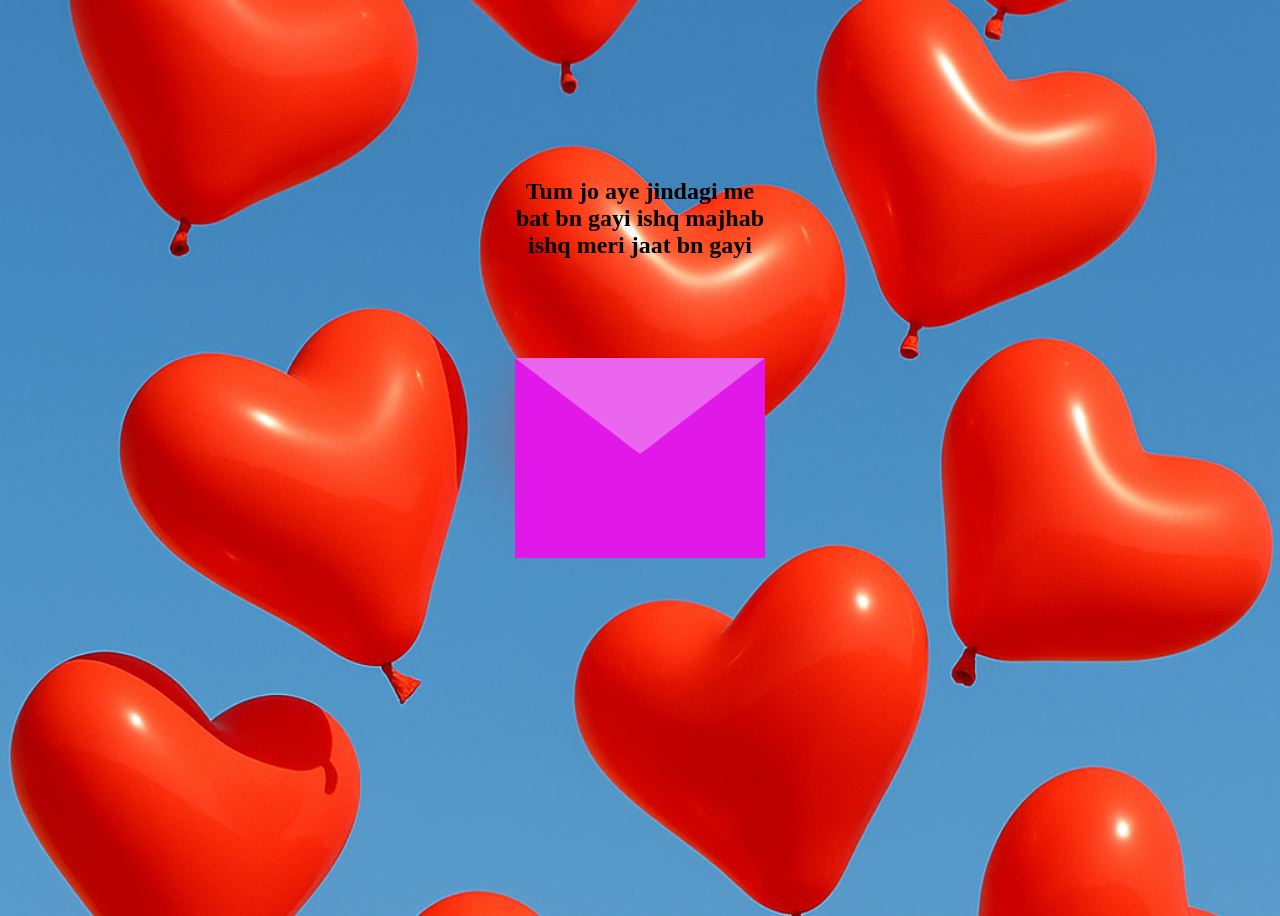
<file: index.html>
<!DOCTYPE html>
<html lang="en">
  <head>
    <meta charset="UTF-8" />
    <meta name="viewport" content="width=device-width, initial-scale=1.0" />
    <title>For My RADHA</title>
    <link rel="stylesheet" href="Style3.css" />
  </head>
  <body>
    <div class="envelope">
      <div class="back"></div>
      <div class="letter">
        <div class="heart"></div>
        <div class="text">
          <p>
            I can never find enough <br>
            words to express how <br>
             much you mean to me <br>
            but i will always do these <br>
             little efforts to see your smile
          </p>
          <a href="new.html">recieve</a>
        </div>
      </div>
      <div class="front"></div>
      <div class="top"></div>
      <div class="shadow"></div>
      <div class="text1">
        <h2>Tum jo aye jindagi me bat bn gayi ishq majhab ishq meri jaat bn gayi</h2>
      </div>
    </div>
  </body>
</html>
</file>
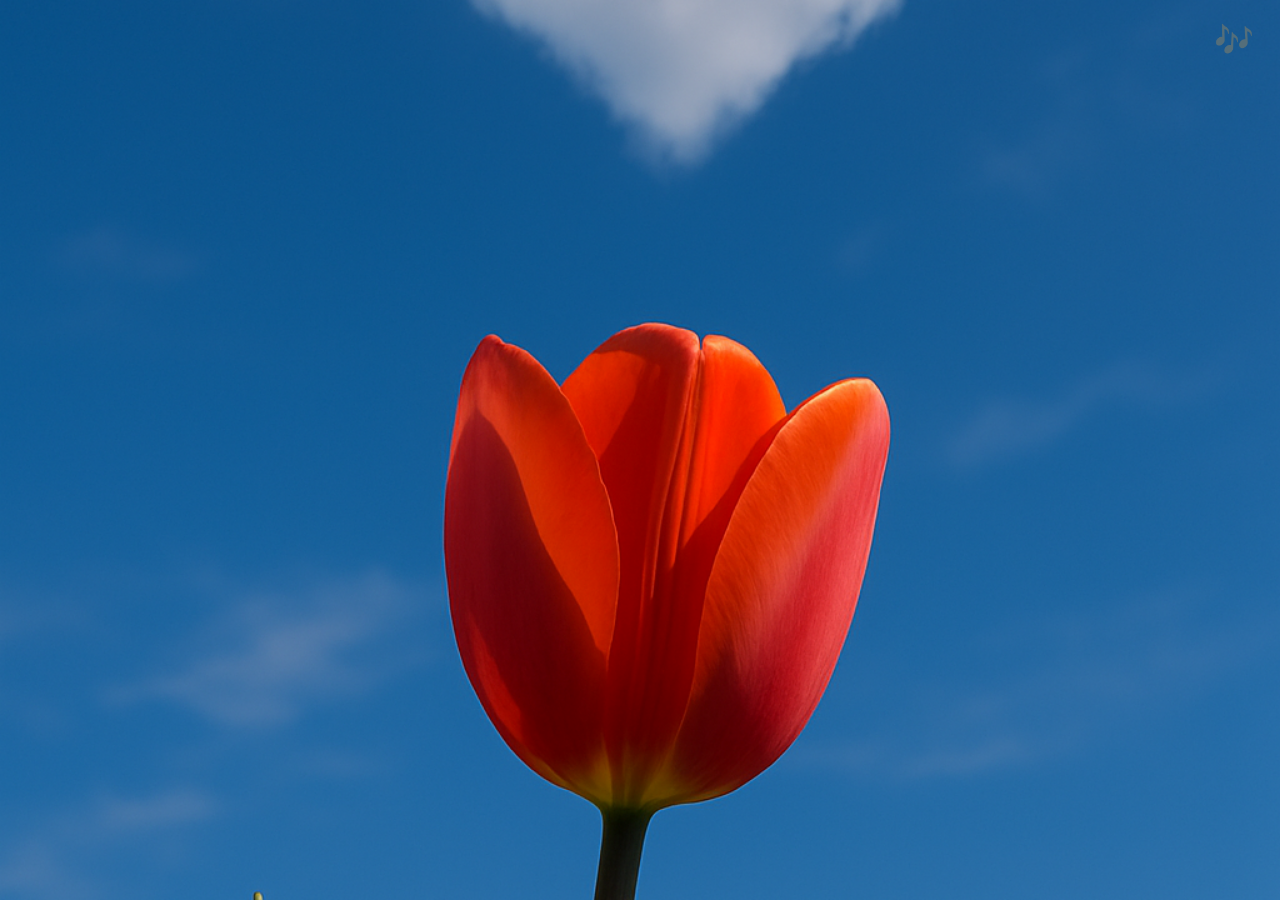
<file: new.html>
<!DOCTYPE html>
<html lang="en">
  <head>
    <meta charset="UTF-8" />
    <meta name="viewport" content="width=device-width, initial-scale=1.0" />
    <title>For My RADHA</title>
    <link rel="stylesheet" href="new.css" />
    <style>
      /* Transparent, minimal play button */
      #play-btn {
        background: transparent;
        border: none;
        font-size: 2rem;
        cursor: pointer;
        color: #ff69b4;
        position: fixed;
        top: 20px;
        right: 20px;
        z-index: 1000;
        transition: transform 0.3s ease;
      }

      #play-btn:hover {
        transform: scale(1.1);
      }

      #play-btn:disabled {
        opacity: 0.3;
        cursor: default;
      }
    </style>
  </head>
  <body>
    <section class="animation-box">
      <div class="first-text">
        One year ago today I met you, since then my life is filled with happiness.  
        The way you exist, I believe angels are real.  
        Thank you for blessing me with your love and your presence. Thank you for everything.
      </div>
      <div class="second-text">
        It's you who taught me what love feels like. You didn't just come into my life — you became it.
      </div>
      <div class="third-text">
        Your presence is my peace, and your smile is my favourite view. I love seeing you blush.
      </div>
      <div class="fourth-text">
        I want nothing more than making you happy and living the happiest life together.
      </div>
      <div class="fifth-text">
        Now that I've found you, I'm never going to let you go.  
        Love you so much, partner 💖
      </div>
    </section>

    <!-- Audio -->
    <audio id="bg-music" loop>
      <source src="2.mp3" type="audio/mpeg" />
    </audio>

    <!-- Transparent one-time play button -->
    <button id="play-btn" onclick="playOnce()">🎶</button>

    <script>
      function playOnce() {
        const audio = document.getElementById("bg-music");
        const btn = document.getElementById("play-btn");
        audio.play();
        btn.disabled = true; // prevent further clicks
      }
    </script>
  </body>
</html>
</file>
<file: Style3.css>
body {
  display: flex;
  align-items: center;
  justify-content: center;
  height: 100vh;
  background: url('b.png') no-repeat center center fixed;
  background-size: cover;
}

.envelope {
  position: relative;
  cursor: pointer;
}

.back {
  position: relative;
  width: 250px;
  height: 200px;
  background: #6247aa;
}
.front {
  position: absolute;
  border-right: 130px solid #e119e8;
  border-top: 100px solid transparent;
  border-bottom: 100px solid transparent;
  height: 0;
  width: 0;
  top: 0;
  left: 120px;
  z-index: 3;
  pointer-events: none;

}
.front:before {
  content: "";
  position: absolute;
  border-left: 130px solid #e119e8;
  border-top: 100px solid transparent;
  border-bottom: 100px solid transparent;
  height: 0;
  width: 0;
  top: -100px;
  left: -120px;
  pointer-events: none;

}
.front:after {
  content: "";
  position: absolute;
  border-bottom: 105px solid #e119e8;
  border-left: 125px solid transparent;
  border-right: 125px solid transparent;
  height: 0;
  width: 0;
  top: -5px;
  left: -120px;
  pointer-events: none;

}
.top {
  position: absolute;
  border-top: 105px solid #eb66ef;
  border-left: 125px solid transparent;
  border-right: 125px solid transparent;
  height: 0;
  width: 0;
  top: 0;
  transform-origin: top;
  transition: 0.4s;
  pointer-events: none;

}
.envelope:hover .top {
  transform: rotateX(160deg);
}
.letter {
  position: absolute;
  background: rgb(236, 136, 240);
  width: 230px;
  height: 180px;
  top: 10px;
  left: 10px;
  transition: 0.2s;
}
.envelope:hover .letter {
  transform: translateY(-100px);
  z-index: 5;
  
}
.text1 {
  text-align: center;
 

  position: absolute;
  color: rgb(3, 0, 0);
  font-family: 'Alex Brush', cursive;
  top: -100%;
}
.text {
  text-align: center;
  font-size: 11px;
  font-family: Arial, Helvetica, sans-serif;
  margin-top: 20px;
  font-weight: bold;
  color: black;
  position: relative;
  top: -20px;
  left: 20px;
}

/*---heart -----*/
.heart {
  background-color: red;
  height: 70px;
  width: 70px;
  position: relative;
  top: 20px;
  left: 20px;
  transform: rotate(-45deg);
  box-shadow: -5px 10px 90px red;
  animation: untoldcoding 0.8s linear infinite;
}

@keyframes untoldcoding {
  0% {
    transform: rotate(-45deg) scale(1.05);
  }
  70% {
    transform: rotate(-45deg) scale(1);
  }
  100% {
    transform: rotate(-45deg) scale(0.8);
  }
}
.heart:before {
  content: "";
  position: absolute;
  height: 70px;
  width: 70px;
  background-color: red;
  top: -40px;
  border-radius: 50px;
}
.heart:after {
  content: "";
  position: absolute;
  height: 70px;
  width: 70px;
  background-color: red;
  right: -40px;
  border-radius: 50px;
}
</file>
<file: new.css>
body {
  font-family: Arial, sans-serif;
  background: url('t.png') no-repeat center center fixed;
  background-size: cover;
}


.animation-box {
  width: 75%;
  height: 27.5rem;
  background-color: rgba(0, 0, 0, 0);
  margin: 0 auto;
  overflow: hidden;
  position: relative;
}

.animation-container {
  width: 1000rem;
  height: 30rem;
}
.first-text {
  font-size: 1.5rem;
  position: absolute;
  left: 2.5rem;
  top: 5rem;
  opacity: 0;
  animation-name: topFadeOut;
  animation-duration: 15s;
  animation-delay: 0s;
  animation-fill-mode: forwards;
  color: rgb(250, 3, 3);
}

.second-text {
  font-size: 1.5rem;
  position: absolute;
  top: 8.5rem;
  opacity: 0;
  animation-name: rightFadeInOut;
  animation-delay: 10s;
  animation-duration: 15s;
  animation-fill-mode: forwards;
  color: #001aff;
}

.third-text {
  font-size: 1.5rem;
  position: absolute;
  left: 2.5rem;
  top: 5rem;
  opacity: 0;
  animation-name: topFadeOut;
  animation-duration: 15s;
  animation-delay: 20s;
  animation-fill-mode: forwards;
  color: rgb(250, 3, 3);
}

.fourth-text {
  font-size: 1.5rem;
  position: absolute;
  top: 10.5rem;
  left: 10%;
  opacity: 0;
  color: #ff0000;
  animation-name: fadeInOut;
  animation-delay: 30s;
  animation-duration: 15s;
  animation-fill-mode: forwards;
}

.fifth-text {
  font-size: 1.5rem;
  position: absolute;
  left: 5%;
  bottom: 25%;
  opacity: 0;
  color: #f0eba3;
  animation-name: bottomFadeOut;
  animation-delay: 40s;
  animation-duration: 10s;
  animation-fill-mode: forwards;
}



@keyframes topFadeOut {
  0% {
    position: absolute;
    top: -3rem;
    opacity: 0;
  }

  75% {
    position: absolute;
    top: 25%;
    opacity: 1;
  }

  100% {
    opacity: 0;
  }
}

@keyframes bottomFadeOut {
  0% {
    position: absolute;
    bottom: -5rem;
    opacity: 0;
  }

  75% {
    position: absolute;
    bottom: 25%;
    opacity: 1;
  }

  100% {
    opacity: 0;
  }
}

@keyframes topFadeOutVertical {
  0% {
    position: absolute;
    top: -3rem;
    opacity: 0;
  }

  75% {
    position: absolute;
    top: 45%;
    opacity: 1;
  }

  100% {
    opacity: 0;
  }
}

@keyframes rightFadeInOut {
  0% {
    position: absolute;
    right: -3rem;
    opacity: 0;
  }

  75% {
    position: absolute;
    right: 10rem;
    opacity: 1;
  }

  100% {
    opacity: 0;
    right: 10rem;
  }
}

@keyframes fadeInOut {
  0% {
    opacity: 0;
  }

  45% {
    opacity: 1;
  }

  100% {
    opacity: 0%;
  }
}
@media (max-width: 600px) {
  .first-text,
  .second-text,
  .third-text,
  .fourth-text,
  .fifth-text {
    font-size: 1rem !important;
    left: 1rem !important;
    right: 1rem !important;
    top: auto !important;
    bottom: auto !important;
    text-align: center !important;
    width: 90%;
  }

  .first-text {
    top: 4.5rem !important; /* move this up or down as you wish */
  }

  .second-text {
    top: 6rem !important;
  }

  .third-text {
    top: 9rem !important;
    left: 5% !important;
    transform: rotate(0deg) !important;
  }

  .fourth-text {
    top: 12rem !important;
    left: 5% !important;
  }

  .fifth-text {
    bottom: 10% !important;
    left: 5% !important;
  }
}
</file>
